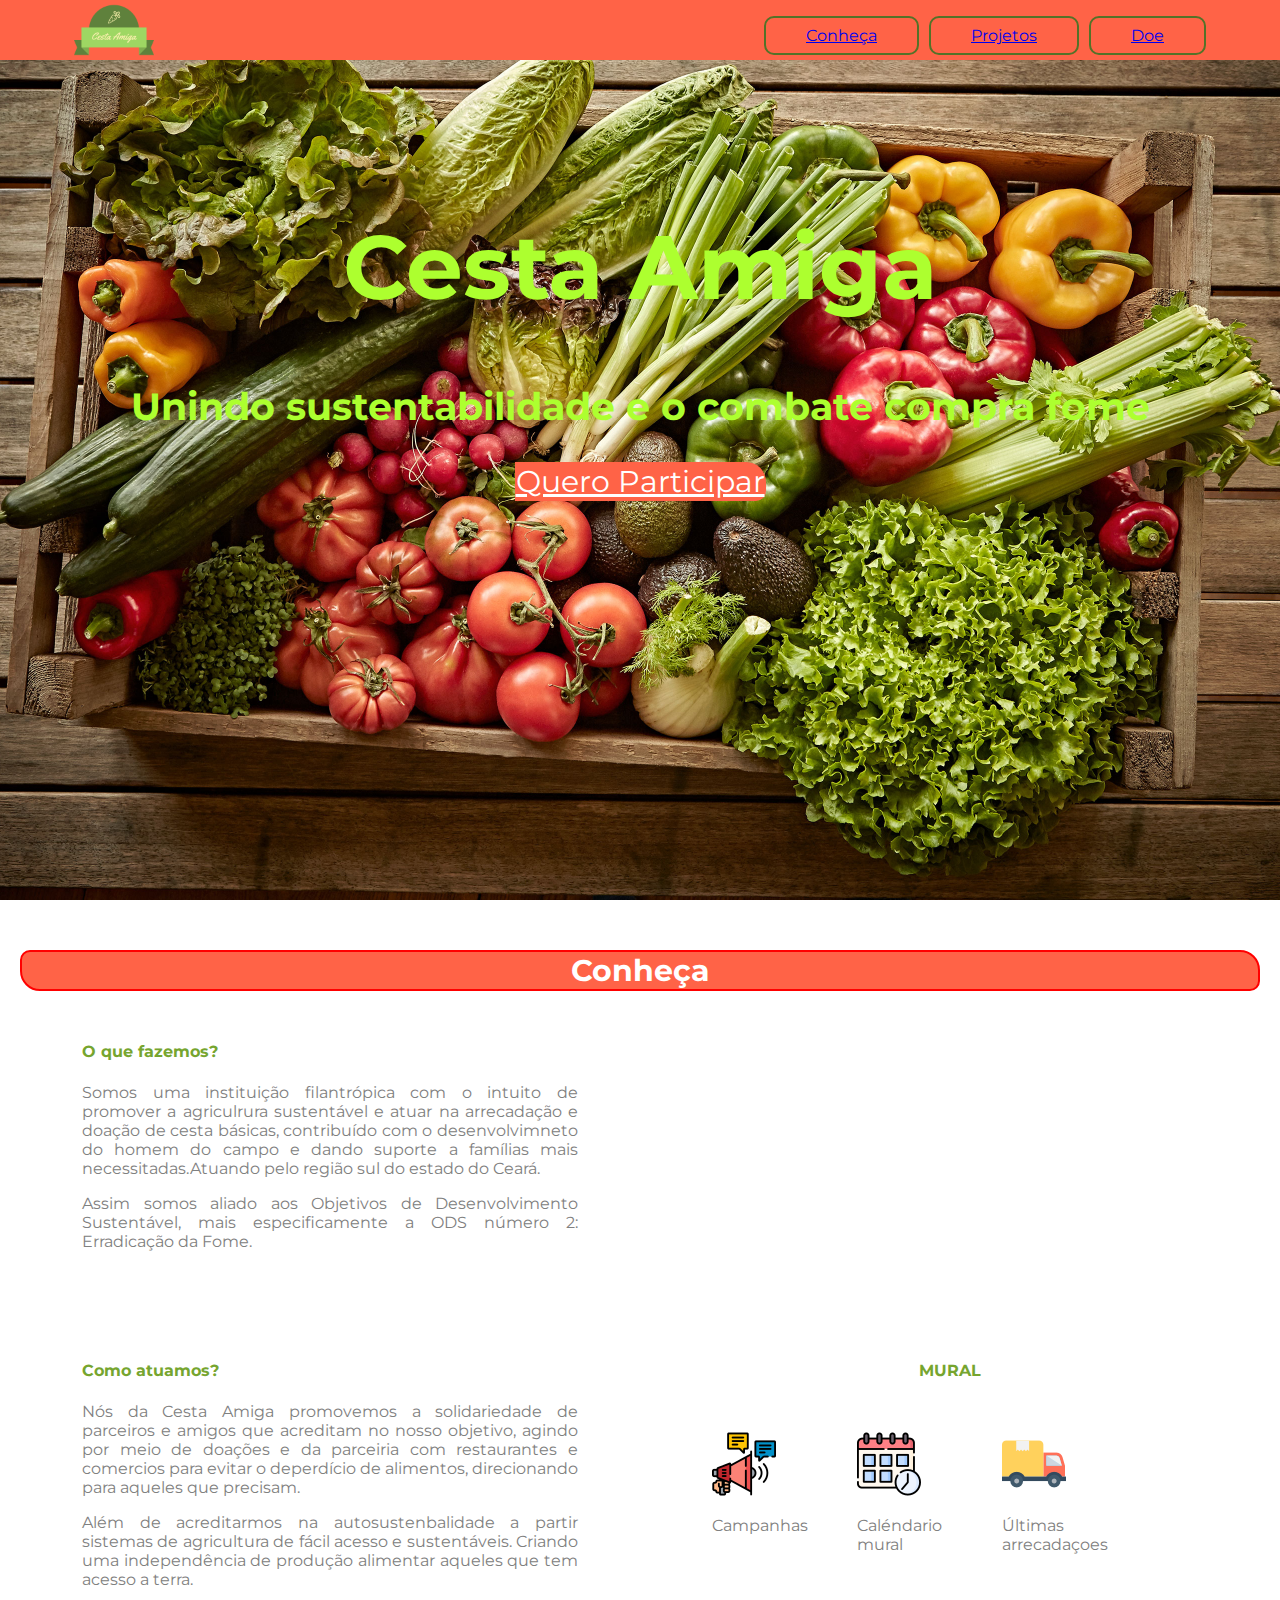
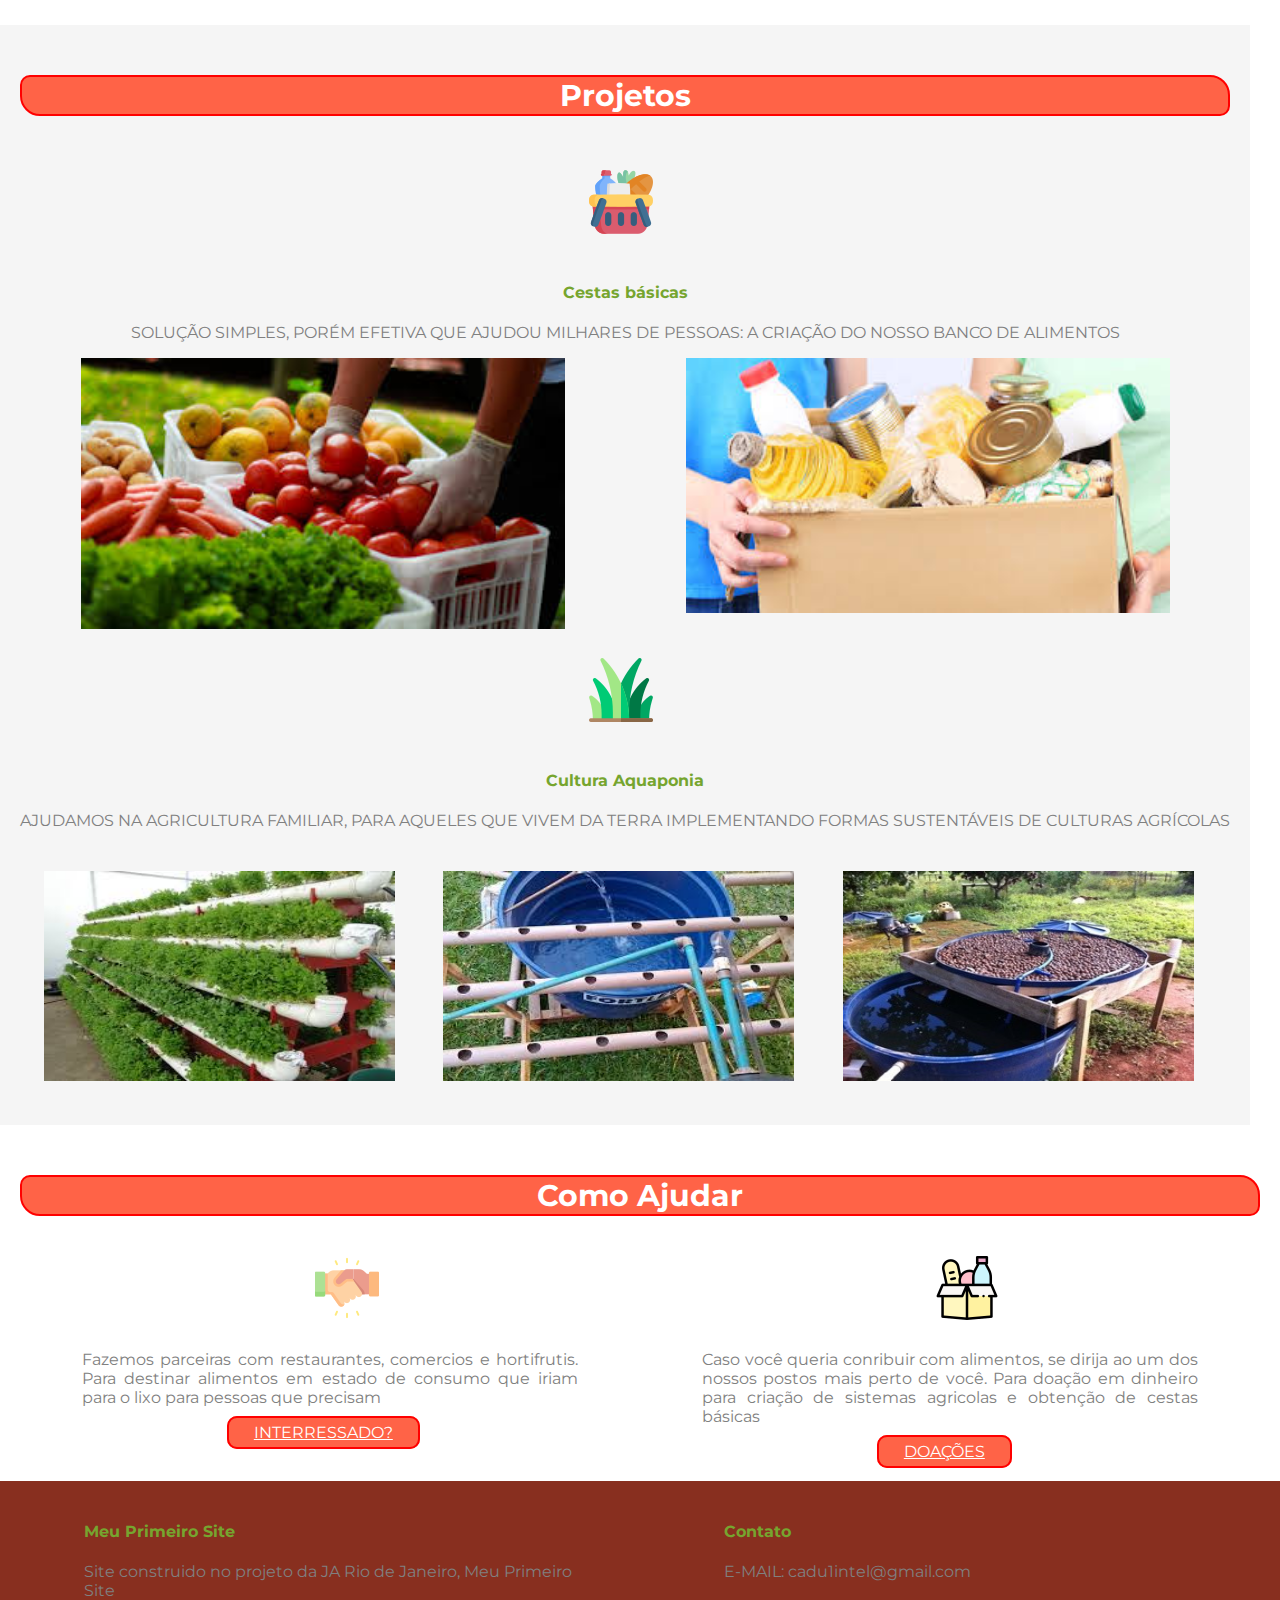
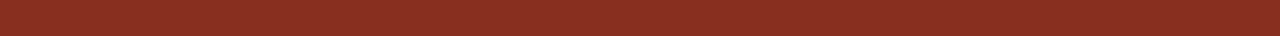
<file: index.html>
<!DOCTYPE html>
<html lang="pt-br">
<head>
    <meta charset="UTF-8">
    <meta name="viewport" content="width=device-width, initial-scale=1.0">
    <title>Cesta Amiga</title>
    <link rel="stylesheet" href="style.css">
    <link href="https://fonts.googleapis.com/css2?family=Montserrat:wght@400;500;600&display=swap" rel="stylesheet">
</head>
<body>
    <!----Menu---->
    <header>
        <div class="logocentro">
            <img class="logo" src="logo/logo_transparent.png" alt="">
        </div>
        <ul class="menu">
            <li class="destaque"><a href="#conheca">Conheça</a></li>
            <li><a href="#projetos">Projetos</a></li>
            <li><a href="#doe">Doe</a></li>
        </ul>
    </header>
    <!----Capa---->
    <div class="imagem_fundo">
        <h1 class="titulo">Cesta Amiga</h1>
        <h2 class="subtitulo">Unindo sustentabilidade e o combate compra fome</h2>
        <a class="parceiro" href="">Quero Participar</a>
    </div>
    <!----Apresentação---->
    <section id="conheca">
            <h3 class="centro">Conheça</h3>
        <div class="coluna dois">
            <h4>O que fazemos?</h4>
            <p class="justificado">Somos uma instituição filantrópica com o intuito de promover a agriculrura sustentável e atuar na arrecadação e doação de cesta básicas, contribuído com o desenvolvimneto do homem do campo e dando suporte a famílias mais necessitadas.Atuando pelo região sul do estado do Ceará.</p>
            <p class="justificado">Assim somos aliado aos Objetivos de Desenvolvimento Sustentável, mais especificamente a ODS número 2: Erradicação da Fome.</p>
        </div>
        <div class="coluna dois">
            <iframe width="100%" height="315" src="https://www.youtube.com/embed/rvET4ADE8JQ" frameborder="0" allow="accelerometer; autoplay; encrypted-media; gyroscope; picture-in-picture" allowfullscreen></iframe>
        </div>
        <div class="coluna dois">
            <h4>Como atuamos?</h4>
                <p class="justificado">Nós da Cesta Amiga promovemos a solidariedade de parceiros e amigos que acreditam no nosso objetivo, agindo por meio de doações e da parceiria com restaurantes e comercios para evitar o deperdício de alimentos, direcionando para aqueles que precisam.</p>
                <p class="justificado">Além de acreditarmos na autosustenbalidade a partir sistemas de agricultura de fácil acesso e sustentáveis. Criando uma independência de produção alimentar aqueles que tem acesso a terra.</p>
        </div>
        <div class="coluna dois">
            <h4 class="centro ">MURAL</h4>
            <div class="coluna mural">
                <img src="icones/003-campaign.png" alt="">
                <p>Campanhas</p>
            </div>
            <div class="coluna mural">
                <img src="icones/002-schedule.png" alt="">
                <p>Caléndario mural</p>
            </div>
            <div class="coluna mural">
                <img src="icones/001-delivery-truck.png" alt="">
                <p>Últimas arrecadaçoes</p>
            </div>
        </div>
    </section>
    <!----Desenvolvimento---->
    <section id="projetos">
            <h3 class="centro">Projetos</h3>
                <img  class="icon" src="icones/003-groceries.png" alt="">
        <h4 class="centro">Cestas básicas</h4>
            <p class="centro">SOLUÇÃO SIMPLES, PORÉM EFETIVA QUE AJUDOU MILHARES DE PESSOAS: A CRIAÇÃO DO NOSSO BANCO DE ALIMENTOS</p>                  
            <div class="coluna dois">
                <img class="img_projetos" src="sis-eco/banco1.jpg" alt="">
            </div>   
            <div class="coluna dois">
                <img class="img_projetos" src="sis-eco/doação.jpg" alt="">
            </div>  
                <img class="icon" src="icones/002-grass-1.png" alt="">
        <h4 class="centro">Cultura Aquaponia</h4>
            <p class="centro">AJUDAMOS NA AGRICULTURA FAMILIAR, PARA AQUELES QUE VIVEM DA TERRA IMPLEMENTANDO FORMAS SUSTENTÁVEIS DE CULTURAS AGRÍCOLAS</p>
                <div class="coluna tres">
                    <img class="img_projetos" src="sis-eco/horta2.jpg" alt="">
                </div>
                <div class="coluna tres">
                    <img class="img_projetos" src="sis-eco/sis1.jpg" alt="">
                </div>
                <div class="coluna tres">
                    <img class="img_projetos"  src="sis-eco/sis2.jpg" alt="">
                </div>
    </section>
    <!----Area de Doações---->
    <section id="doe">
        <h3 class="centro">Como Ajudar</h3>
            <div class="coluna dois">
                <img class="icon" src="icones/001-handshake.png" alt="">
                    <p class="justificado">Fazemos parceiras com restaurantes, comercios e hortifrutis. Para destinar alimentos em estado de consumo que iriam para o lixo para pessoas que precisam</p>
                    <a class="botao centro" href="">INTERRESSADO?</a>
            </div>   
            <div class="coluna dois">
                <img class="icon" src="icones/001-food-donation.png" alt="">
                    <p class="justificado">Caso você queria conribuir com alimentos, se dirija ao um dos nossos postos mais perto de você. Para doação em dinheiro para criação de sistemas agricolas e obtenção de cestas básicas</p>
                    <a class="botao centro ajuste" href="">DOAÇÕES</a>
            </div>
    </section>
    <footer>
        <div class="coluna dois">
            <h4>Meu Primeiro Site</h4>
            <p>Site construido no projeto da JA Rio de Janeiro, Meu Primeiro Site</p>
        </div>
        <div class="coluna dois">
            <h4>Contato</h4>
            <p>E-MAIL: cadu1intel@gmail.com</p>
        </div>
    </footer>
</body>
</html>
</file>
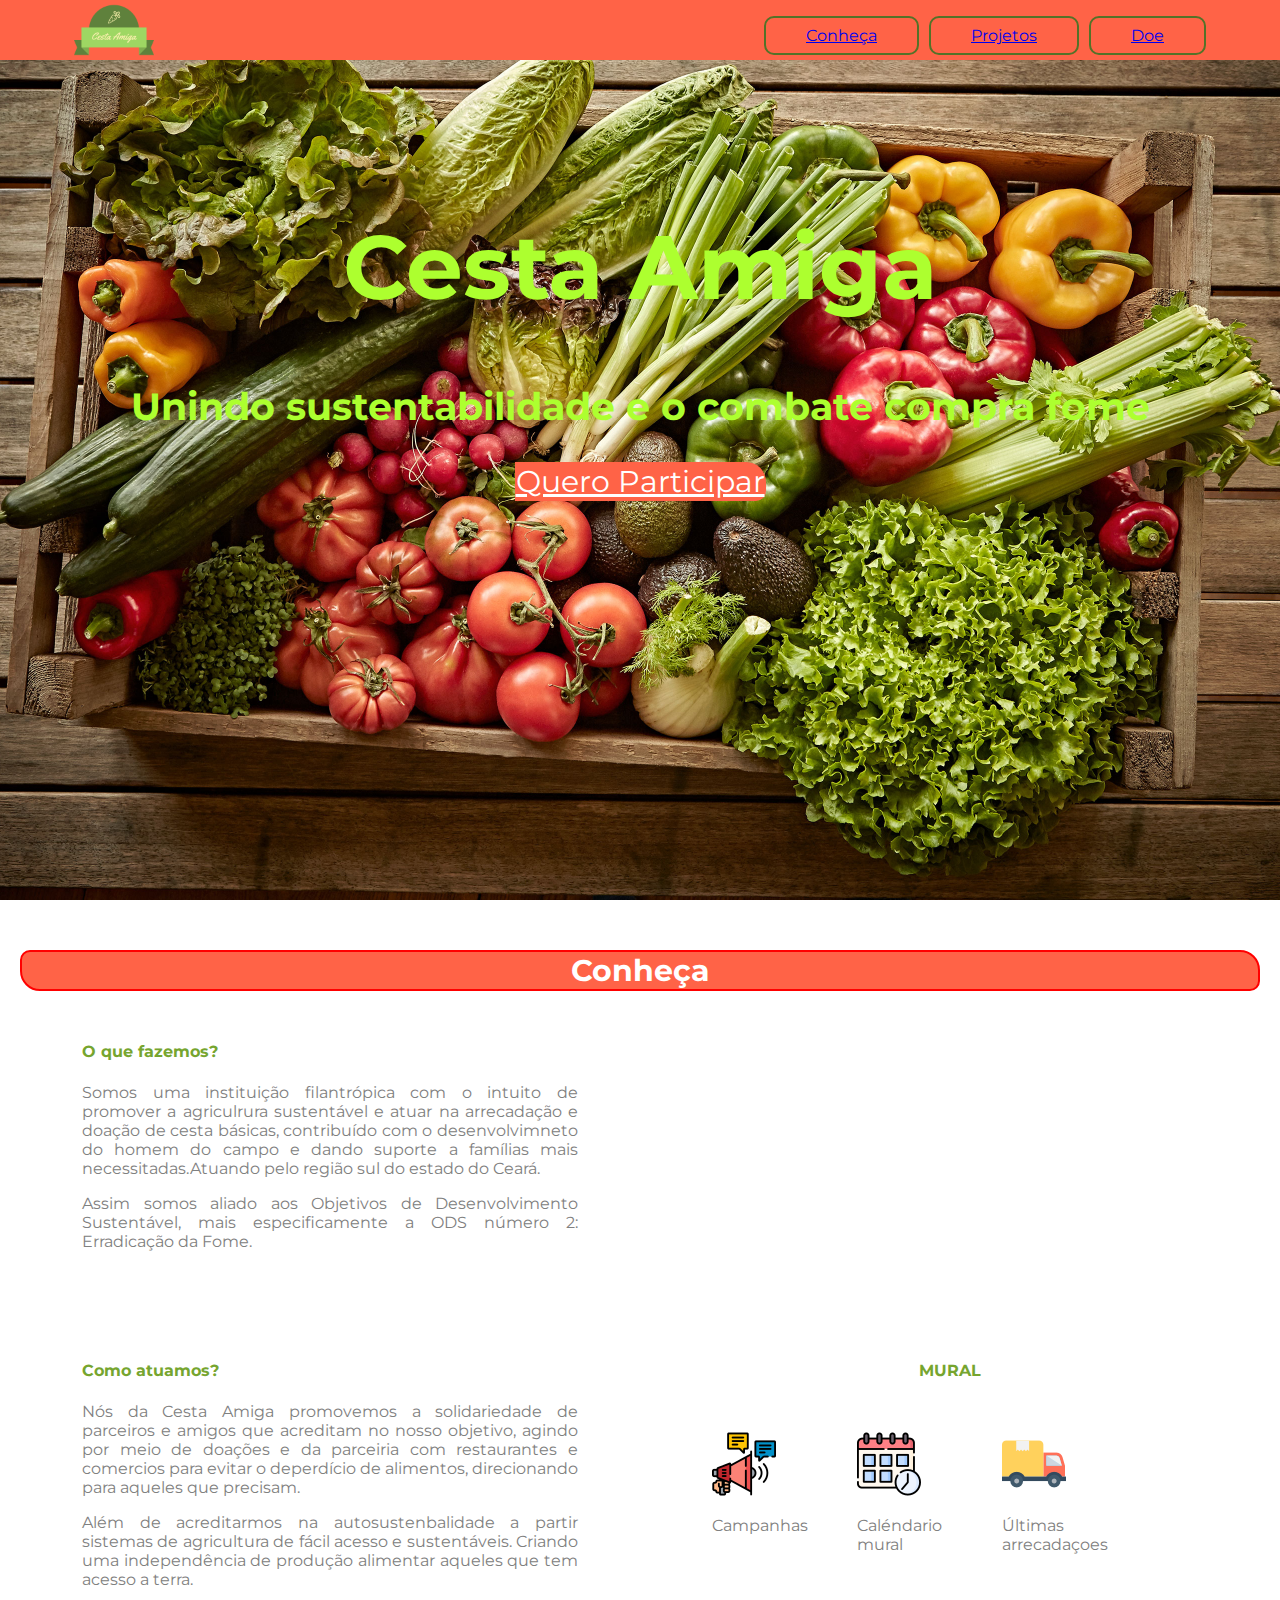
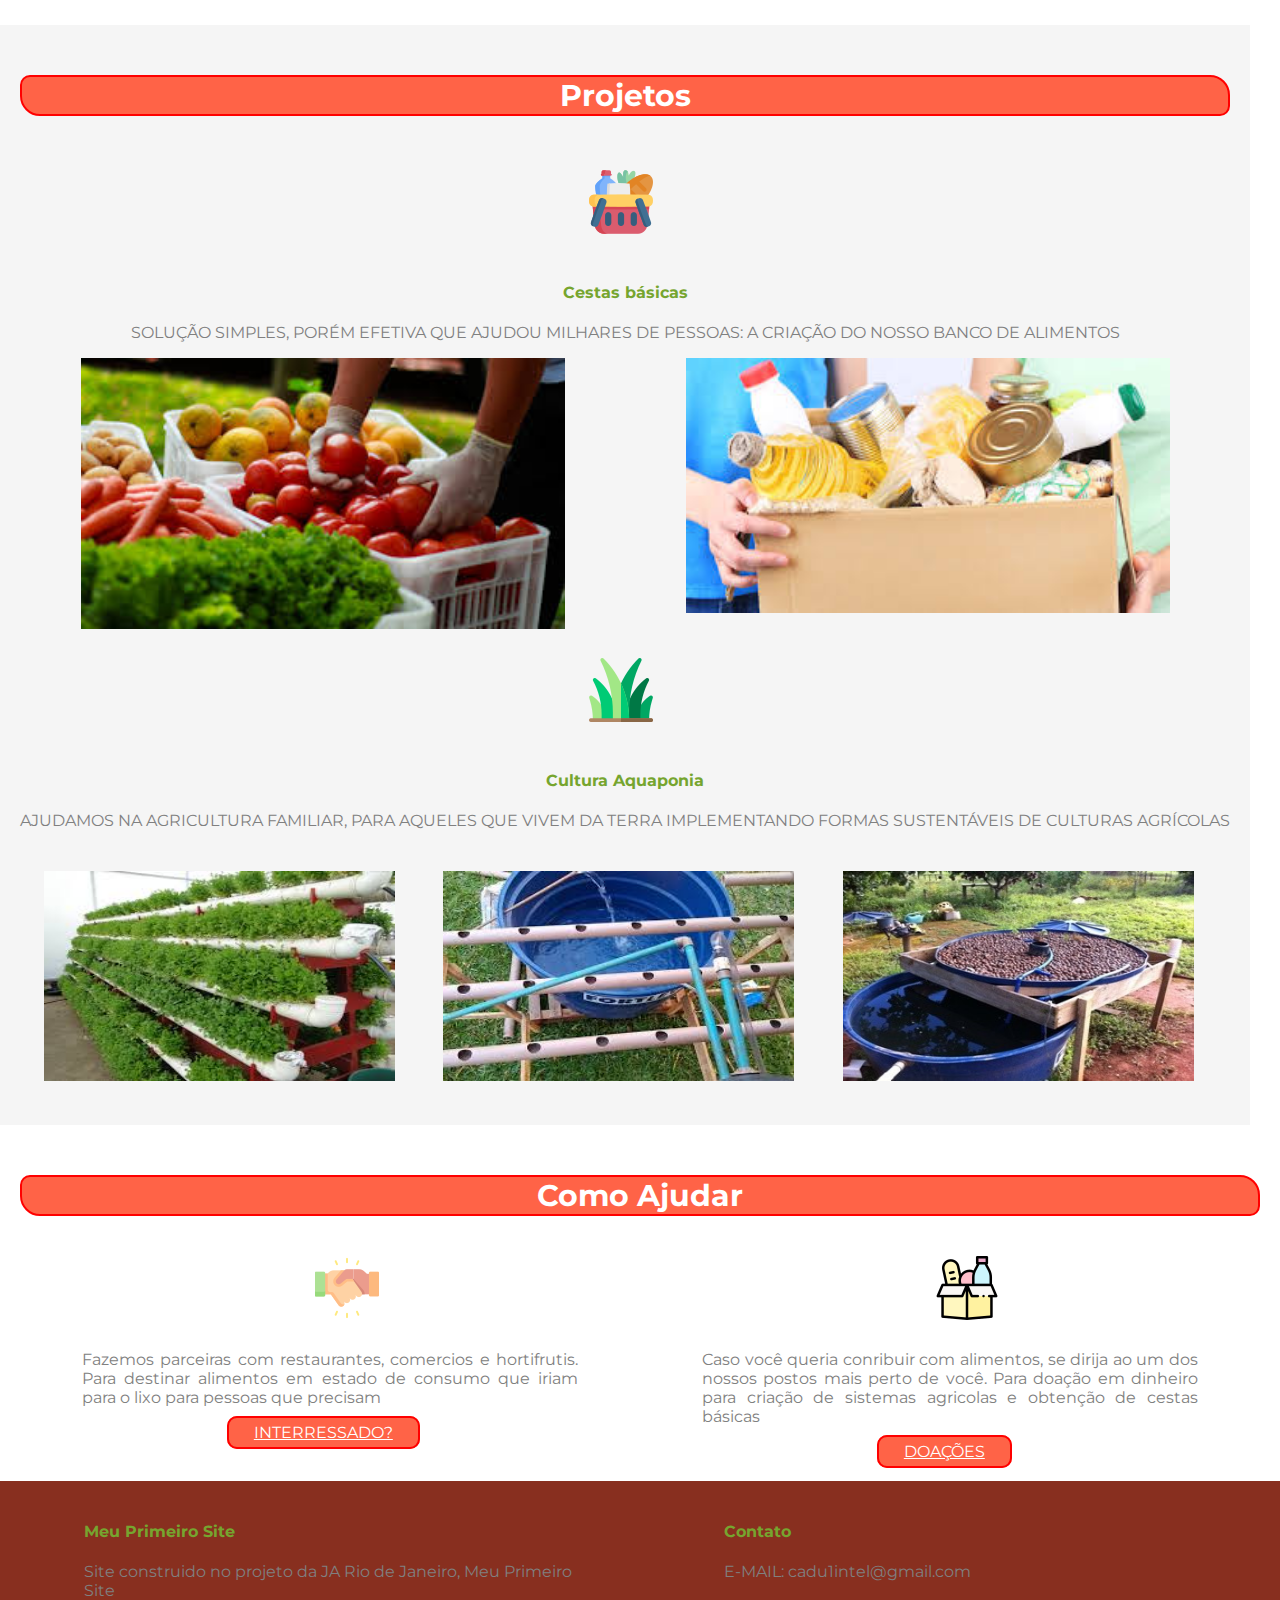
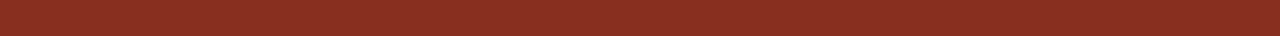
<file: cesta-amiga/index.html>
<!DOCTYPE html>
<html lang="pt-br">
<head>
    <meta charset="UTF-8">
    <meta name="viewport" content="width=device-width, initial-scale=1.0">
    <title>Cesta Amiga</title>
    <link rel="stylesheet" href="style.css">
    <link href="https://fonts.googleapis.com/css2?family=Montserrat:wght@400;500;600&display=swap" rel="stylesheet">
</head>
<body>
    <!----Menu---->
    <header>
        <div class="logocentro">
            <img class="logo" src="logo/logo_transparent.png" alt="">
        </div>
        <ul class="menu">
            <li class="destaque"><a href="#conheca">Conheça</a></li>
            <li><a href="#projetos">Projetos</a></li>
            <li><a href="#doe">Doe</a></li>
        </ul>
    </header>
    <!----Capa---->
    <div class="imagem_fundo">
        <h1 class="titulo">Cesta Amiga</h1>
        <h2 class="subtitulo">Unindo sustentabilidade e o combate compra fome</h2>
        <a class="parceiro" href="">Quero Participar</a>
    </div>
    <!----Apresentação---->
    <section id="conheca">
            <h3 class="centro">Conheça</h3>
        <div class="coluna dois">
            <h4>O que fazemos?</h4>
            <p class="justificado">Somos uma instituição filantrópica com o intuito de promover a agriculrura sustentável e atuar na arrecadação e doação de cesta básicas, contribuído com o desenvolvimneto do homem do campo e dando suporte a famílias mais necessitadas.Atuando pelo região sul do estado do Ceará.</p>
            <p class="justificado">Assim somos aliado aos Objetivos de Desenvolvimento Sustentável, mais especificamente a ODS número 2: Erradicação da Fome.</p>
        </div>
        <div class="coluna dois">
            <iframe width="100%" height="315" src="https://www.youtube.com/embed/rvET4ADE8JQ" frameborder="0" allow="accelerometer; autoplay; encrypted-media; gyroscope; picture-in-picture" allowfullscreen></iframe>
        </div>
        <div class="coluna dois">
            <h4>Como atuamos?</h4>
                <p class="justificado">Nós da Cesta Amiga promovemos a solidariedade de parceiros e amigos que acreditam no nosso objetivo, agindo por meio de doações e da parceiria com restaurantes e comercios para evitar o deperdício de alimentos, direcionando para aqueles que precisam.</p>
                <p class="justificado">Além de acreditarmos na autosustenbalidade a partir sistemas de agricultura de fácil acesso e sustentáveis. Criando uma independência de produção alimentar aqueles que tem acesso a terra.</p>
        </div>
        <div class="coluna dois">
            <h4 class="centro ">MURAL</h4>
            <div class="coluna mural">
                <img src="icones/003-campaign.png" alt="">
                <p>Campanhas</p>
            </div>
            <div class="coluna mural">
                <img src="icones/002-schedule.png" alt="">
                <p>Caléndario mural</p>
            </div>
            <div class="coluna mural">
                <img src="icones/001-delivery-truck.png" alt="">
                <p>Últimas arrecadaçoes</p>
            </div>
        </div>
    </section>
    <!----Desenvolvimento---->
    <section id="projetos">
            <h3 class="centro">Projetos</h3>
                <img  class="icon" src="icones/003-groceries.png" alt="">
        <h4 class="centro">Cestas básicas</h4>
            <p class="centro">SOLUÇÃO SIMPLES, PORÉM EFETIVA QUE AJUDOU MILHARES DE PESSOAS: A CRIAÇÃO DO NOSSO BANCO DE ALIMENTOS</p>                  
            <div class="coluna dois">
                <img class="img_projetos" src="sis-eco/banco1.jpg" alt="">
            </div>   
            <div class="coluna dois">
                <img class="img_projetos" src="sis-eco/doação.jpg" alt="">
            </div>  
                <img class="icon" src="icones/002-grass-1.png" alt="">
        <h4 class="centro">Cultura Aquaponia</h4>
            <p class="centro">AJUDAMOS NA AGRICULTURA FAMILIAR, PARA AQUELES QUE VIVEM DA TERRA IMPLEMENTANDO FORMAS SUSTENTÁVEIS DE CULTURAS AGRÍCOLAS</p>
                <div class="coluna tres">
                    <img class="img_projetos" src="sis-eco/horta2.jpg" alt="">
                </div>
                <div class="coluna tres">
                    <img class="img_projetos" src="sis-eco/sis1.jpg" alt="">
                </div>
                <div class="coluna tres">
                    <img class="img_projetos"  src="sis-eco/sis2.jpg" alt="">
                </div>
    </section>
    <!----Area de Doações---->
    <section id="doe">
        <h3 class="centro">Como Ajudar</h3>
            <div class="coluna dois">
                <img class="icon" src="icones/001-handshake.png" alt="">
                    <p class="justificado">Fazemos parceiras com restaurantes, comercios e hortifrutis. Para destinar alimentos em estado de consumo que iriam para o lixo para pessoas que precisam</p>
                    <a class="botao centro" href="">INTERRESSADO?</a>
            </div>   
            <div class="coluna dois">
                <img class="icon" src="icones/001-food-donation.png" alt="">
                    <p class="justificado">Caso você queria conribuir com alimentos, se dirija ao um dos nossos postos mais perto de você. Para doação em dinheiro para criação de sistemas agricolas e obtenção de cestas básicas</p>
                    <a class="botao centro ajuste" href="">DOAÇÕES</a>
            </div>
    </section>
    <footer>
        <div class="coluna dois">
            <h4>Meu Primeiro Site</h4>
            <p>Site construido no projeto da JA Rio de Janeiro, Meu Primeiro Site</p>
        </div>
        <div class="coluna dois">
            <h4>Contato</h4>
            <p>E-MAIL: cadu1intel@gmail.com</p>
        </div>
    </footer>
</body>
</html>
</file>
<file: style.css>
html,body{
    margin: 0;
    font-family: 'Montserrat', sans-serif;  
}
/*Menu*/
header{
    background-color: tomato;
    color: white;
    height: 60px;
    position: fixed;
    width: 100%;
    z-index: 10;
}
.logo{
    width: 100px;
    height: 100px;
    position: absolute;
    top: -20px;
    margin-left: 5%;
}
.menu{
    float: right;
    margin-right: 5%;
    list-style: none;
}
li{
    float: left;
    padding: 8px 40px;
    margin: 0 10px 0 0;
    color: yellowgreen;
    border-radius: 10px 10px;
    border: solid 2px rgb(84, 114, 40);
}
li:hover{
    background-color: rgb(85, 163, 85);
}
a:visited{
    color: white;
}
/*Capa*/
.imagem_fundo{
    background: url(visual/cesta-amiga-fundo.jpg);
    height: 100vh;
    background-size: cover;
    background-position: center;
    color:  greenyellow;
    text-align: center;
}
.titulo{
    margin-top: 0;
    font-size: 90px;
    padding: 212px 1px 0px 1px ;
}
.subtitulo{
    margin-top: 0;
    font-size: 38px;
    padding: 1px 1px;
}
.parceiro{
    font-size: 30px;
    padding: 1px 1px ;
    background-color: tomato;
    border-radius: 0px 20px 10px 0px;
}
.parceiro:hover{
    background-color: white;
    color: tomato;
}
/*Seções*/
section{
    float: left;
    padding: 20px;
}
#projetos{
    background-color: whitesmoke
}

.coluna{
    float: left;
    padding: 0 5%;
    position: relative;
}
.dois{
    width: 40%;
}
.tres{
    width: 29%;
    height: 210px;
    padding: 2% 2%;
}
.img_projetos{
    height: 100%;
    width: 100%;
}
.mural{
    padding: 30px 135px 0px 10px;
    text-align: justify;
    width: 0%;
}
.marca{
    width: 100px;
}
.resultados{
    width: 6%;
}
.icon{
    padding: 2% 47%;
}
.botao{
    padding: 5px 5%;
    border-radius: 10px 10px;
    border: solid 2px red;
    background-color: tomato;
    color: white;
    margin: 0px 0px 0px 145px;
}
.ajuste{
    margin: 0px 0px 0px 175px;
}
.botao:hover{
    background-color: white;
    color: tomato;
}

/*Rodapé*/
footer{
    float: left;
    width: 100%;
    padding: 20px;
    background-color: rgb(136, 47, 31);
   
}
/*Elementos visuais*/
p{
    color: grey;
}
h3{
    color: white;
    font-size: 30px;
    background-color: tomato;
    border-radius: 10px 20px;
    border: 2px solid red;
}
h4{
    color: rgb(118, 165, 47);
}
/*Elementos de texto*/
.centro{
    text-align: center;
}
.justificado{
    text-align: justify;
}
@media all and (max-width: 768px){
    .coluna, .dois, .tres, .icon, .img_projetos, .imagem_fundo, .parceiro, .mural{
        display: block;
        width: 80%;
        padding: 0;
        float: none;
        margin: 10px auto;
    }
    .menu,.subtitulo{
        visibility: hidden;
    }
    .icon{
        width: 10%;
    }
    .titulo{
        margin-top: 0;
        padding: 50px 1px 1px 1px ;
    }
    .logocentro{
        width: 100%;
        position: relative;
        text-align: center;
        
    }
    .logo{
        transform: translateX(-65%);
    }
}
</file>
<file: cesta-amiga/style.css>
html,body{
    margin: 0;
    font-family: 'Montserrat', sans-serif;  
}
/*Menu*/
header{
    background-color: tomato;
    color: white;
    height: 60px;
    position: fixed;
    width: 100%;
    z-index: 10;
}
.logo{
    width: 100px;
    height: 100px;
    position: absolute;
    top: -20px;
    margin-left: 5%;
}
.menu{
    float: right;
    margin-right: 5%;
    list-style: none;
}
li{
    float: left;
    padding: 8px 40px;
    margin: 0 10px 0 0;
    color: yellowgreen;
    border-radius: 10px 10px;
    border: solid 2px rgb(84, 114, 40);
}
li:hover{
    background-color: rgb(85, 163, 85);
}
a:visited{
    color: white;
}
/*Capa*/
.imagem_fundo{
    background: url(visual/cesta-amiga-fundo.jpg);
    height: 100vh;
    background-size: cover;
    background-position: center;
    color:  greenyellow;
    text-align: center;
}
.titulo{
    margin-top: 0;
    font-size: 90px;
    padding: 212px 1px 0px 1px ;
}
.subtitulo{
    margin-top: 0;
    font-size: 38px;
    padding: 1px 1px;
}
.parceiro{
    font-size: 30px;
    padding: 1px 1px ;
    background-color: tomato;
    border-radius: 0px 20px 10px 0px;
}
.parceiro:hover{
    background-color: white;
    color: tomato;
}
/*Seções*/
section{
    float: left;
    padding: 20px;
}
#projetos{
    background-color: whitesmoke
}

.coluna{
    float: left;
    padding: 0 5%;
    position: relative;
}
.dois{
    width: 40%;
}
.tres{
    width: 29%;
    height: 210px;
    padding: 2% 2%;
}
.img_projetos{
    height: 100%;
    width: 100%;
}
.mural{
    padding: 30px 135px 0px 10px;
    text-align: justify;
    width: 0%;
}
.marca{
    width: 100px;
}
.resultados{
    width: 6%;
}
.icon{
    padding: 2% 47%;
}
.botao{
    padding: 5px 5%;
    border-radius: 10px 10px;
    border: solid 2px red;
    background-color: tomato;
    color: white;
    margin: 0px 0px 0px 145px;
}
.ajuste{
    margin: 0px 0px 0px 175px;
}
.botao:hover{
    background-color: white;
    color: tomato;
}

/*Rodapé*/
footer{
    float: left;
    width: 100%;
    padding: 20px;
    background-color: rgb(136, 47, 31);
   
}
/*Elementos visuais*/
p{
    color: grey;
}
h3{
    color: white;
    font-size: 30px;
    background-color: tomato;
    border-radius: 10px 20px;
    border: 2px solid red;
}
h4{
    color: rgb(118, 165, 47);
}
/*Elementos de texto*/
.centro{
    text-align: center;
}
.justificado{
    text-align: justify;
}
@media all and (max-width: 768px){
    .coluna, .dois, .tres, .icon, .img_projetos, .imagem_fundo, .parceiro, .mural{
        display: block;
        width: 80%;
        padding: 0;
        float: none;
        margin: 10px auto;
    }
    .menu,.subtitulo{
        visibility: hidden;
    }
    .icon{
        width: 10%;
    }
    .titulo{
        margin-top: 0;
        padding: 50px 1px 1px 1px ;
    }
    .logocentro{
        width: 100%;
        position: relative;
        text-align: center;
        
    }
    .logo{
        transform: translateX(-65%);
    }
}
</file>
